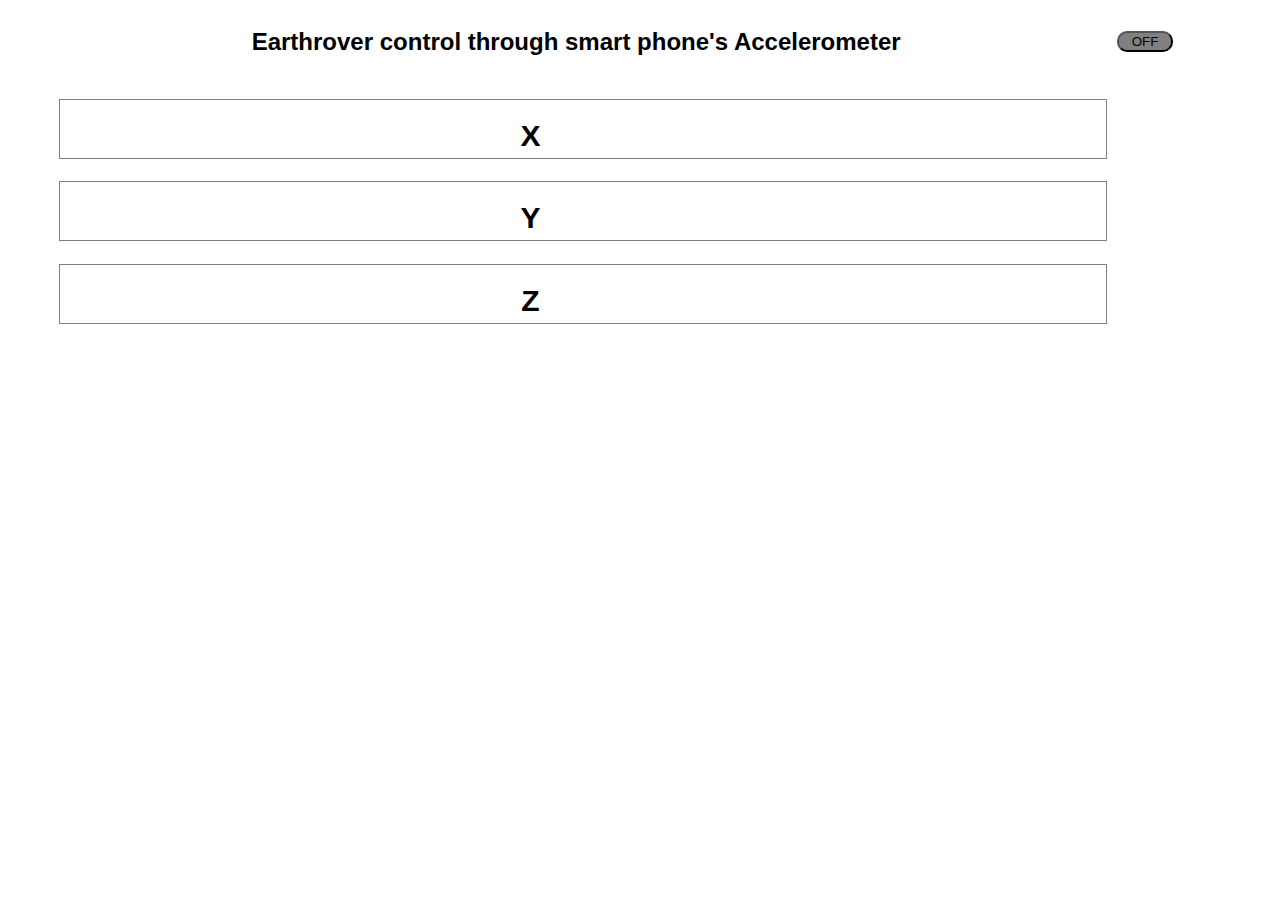
<file: earthrover/accelerometer/index.html>
<!DOCTYPE html>
<html xmlns="http://www.w3.org/1999/xhtml">
<head>
<title>Accelerometer Control</title>

<style>
body {
	font-family: helvetica, arial, sans serif;
}
#outer_box{
	float: left;
	border: 0px solid blue;
	width: 90%;
	margin-left: 4%;
}
#acc{
	background-color:gray;
	border-radius:10px;
	float:right;
	width:5%;
	margin:2%;
}

.box_1{
	float: left;
	border: 1px solid grey;
	width: 92%;
	font-size: 50px;color: blue;
	margin-top: 2%;
}
.box_1 b{
	margin-right: 15%;
	margin-left: 5%;
	font-size: 30px;color: black;
}
</style>
<script src="/earthrover/control_panel/js/jquery.min.js"></script>
<script src="acc.js"></script>

</head>

<body>
	
<div id='outer_box' align='center'>
    <input id='acc' type='submit' onclick=acc_toggle(); value='OFF'/>
	
	<h2>Earthrover control through smart phone's Accelerometer</h2>
	
	<div class='box_1'>
		<b>X</b><span id="accelerationX"></span>
	</div>
	
	<div class='box_1'>
		<b>Y</b><span id="accelerationY"></span>
	</div>
	
	<div class='box_1'>
		<b>Z</b><span id="accelerationZ"></span>
	</div>

</div>

</body>
</html>
</file>
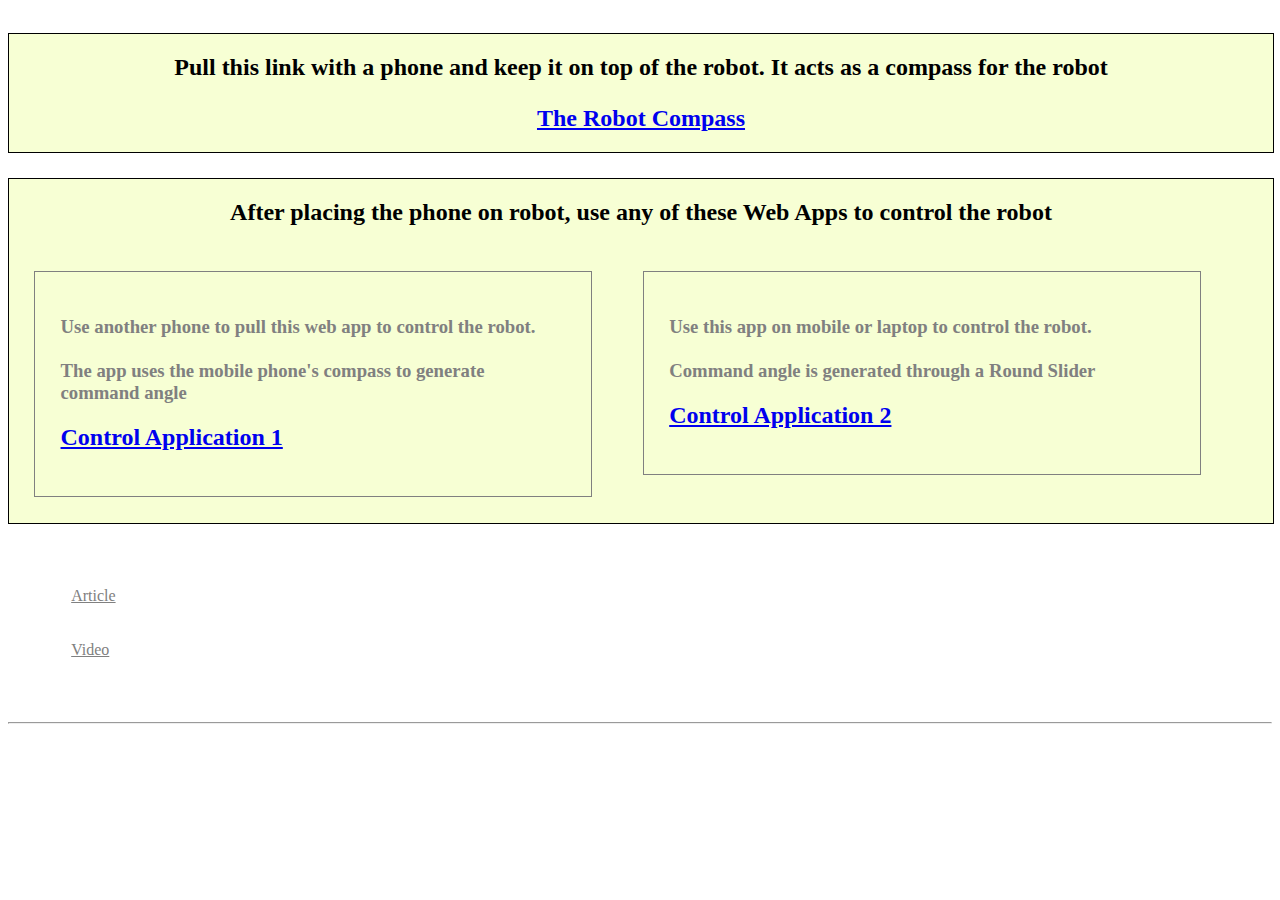
<file: earthrover/compass/index.html>
<!DOCTYPE html>
<html lang="en"> 


<head>
    <title>Compass Robot</title>
    
    <style>
        p{
            color:grey;
        }
        .div_1{
            border:1px solid black;
            margin-top:2%;
            width:100%; 
            float:left;
            background-color:#f7ffd4;
        }
        .div_2{
            border:1px solid grey;
            width:40%; 
            float:left;
            margin:2%;
            padding:2%;
        }
        .div_2 h3{
            color:grey;
        }
        .div_3{
            border:0px solid grey;
            width:90%; 
            float:left;
            margin:4%;
            padding:1%;
        }
        .div_3 a{
            color:grey;
        }
    </style>
</head>

<body>

 
<div align='center' class='div_1'>
    
    <h2>Pull this link with a phone and keep it on top of the robot. It acts as a compass for the robot</p>
    <h2><a href='robot_compass/robot_compass.html'>The Robot Compass</a></h2>

</div>
 
<div class='div_1'>
    
    <h2 align='center'>After placing the phone on robot, use any of these Web Apps to control the robot</h2>
    <div class='div_2'>
        <h3>Use another phone to pull this web app to control the robot.<br><br>
        The app uses the mobile phone's compass to generate command angle</h3>
        
        <h2><a href='control1/control1.html'>Control Application 1</a></h2>
    </div>
    
    <div class='div_2'>
        <h3>Use this app on mobile or laptop to control the robot. <br><br> 
        Command angle is generated through a Round Slider</h3>
        <h2><a href='control2/control2.html'>Control Application 2</a></h2>
        
    </div>
    
</div>

<div class='div_3'>
    
    <a href='https://helloworld.co.in/article/compass-robot-javascript-mobile-sensor-control' target='_blank'>Article</a><br><br><br>
    <a href='https://youtu.be/5xji2-BC8GU' target='_blank'>Video</a>

</div>

<hr>




</body>


</html>
</file>
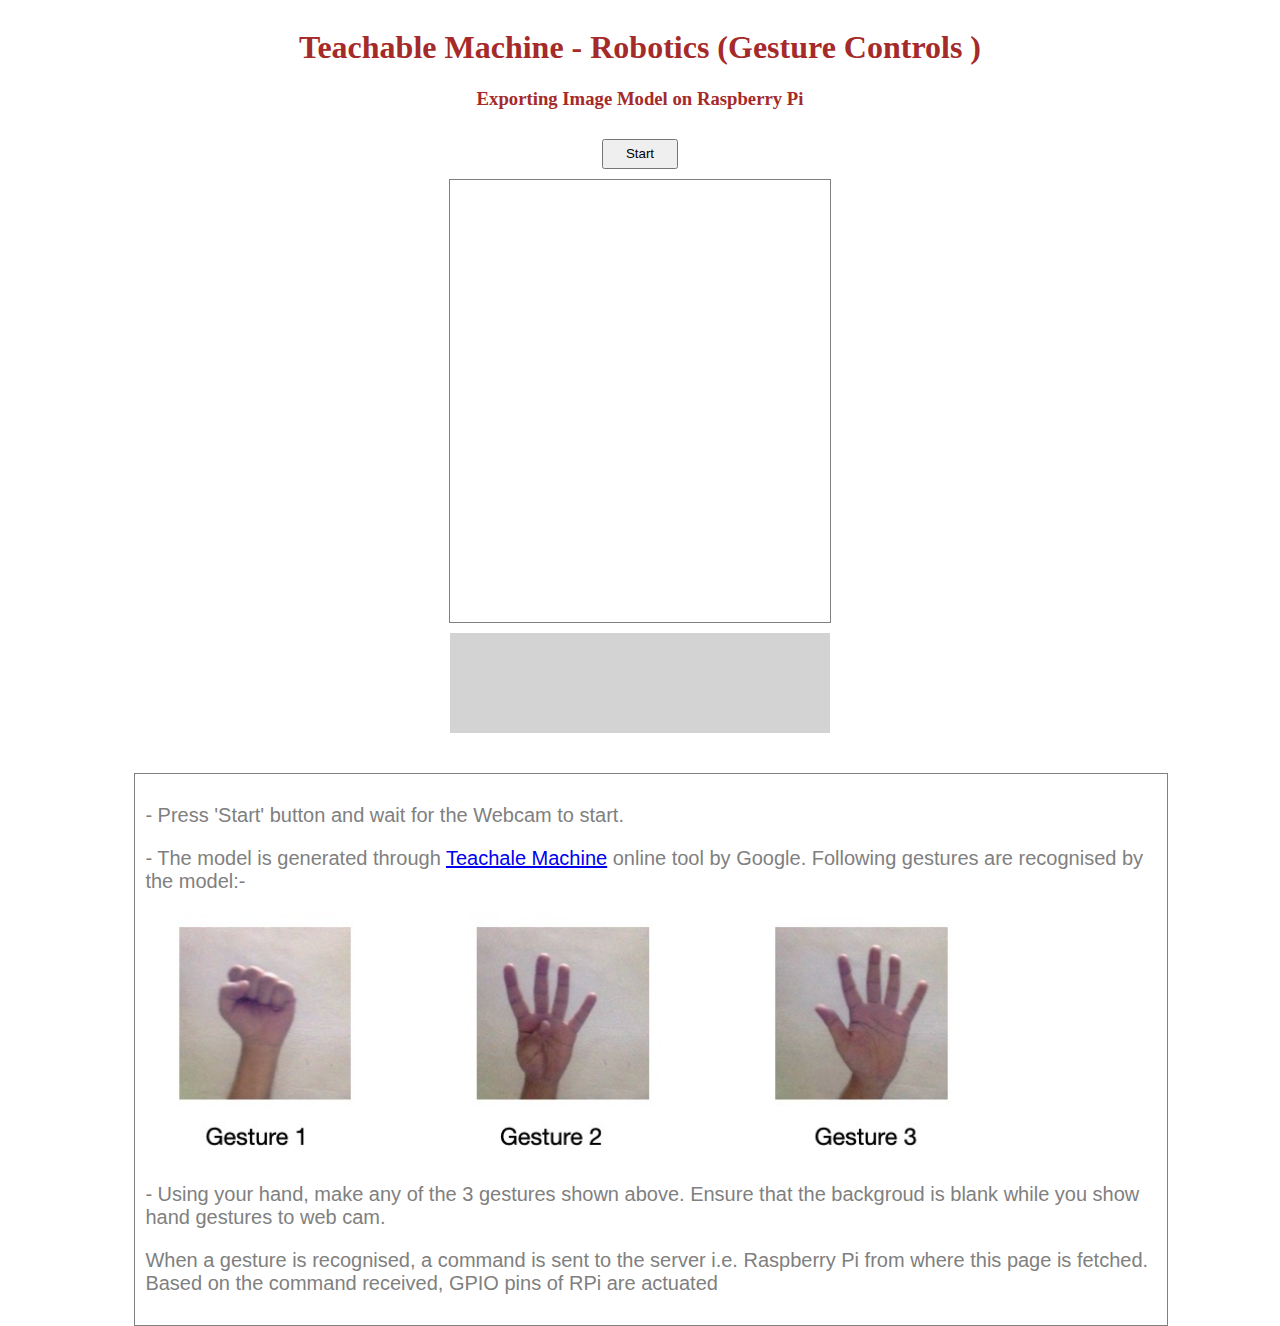
<file: earthrover/tm/index.html>
<html>
<head>
<title>Teachable Machine Model</title>
<style>
#div_instructions{
    width:80%; 
    float:left;
    margin-left:10%;margin-top:30px;padding:10px; 
    border:1px solid gray; 
    font-family:arial; 
    font-size:20px; 
    color:grey
}
</style>
</head>
<body>
<div style='width:100%; float:left; border:0px solid red'>
    <h1 align='center' style='color:brown'>Teachable Machine - Robotics (Gesture Controls )</h1>
    <h3 align='center' style='color:brown'>Exporting Image Model on Raspberry Pi</h3>
</div>

<div align='center' style='width:20%; float:left;'>
    <h1 style='background-color:green;color:white;'><span id='msg1'></span></h1> 
    <h1 style='background-color:black;color:white;'><span id='msg2'></span></h1> 
</div>

<div align='center' style='width:60%; float:left; border:0px solid blue'>
    <button style='width:10%;height:30px;margin:10px' type="button" onclick="init()">Start</button>
    <div align='center' id="webcam-container" style='border:1px solid grey; height:50%;width:50%'></div>
    <div id="label-container" style='background-color:lightgrey; width:50%;height:100px;margin:10px;font-size:20px;'></div>
    
</div>

<div id='div_instructions'>
    <p>- Press 'Start' button and wait for the Webcam to start.</p>
    <p>- The model is generated through <a href='https://teachablemachine.withgoogle.com/train/image' target='_blank'>Teachale Machine</a> online tool by Google. Following gestures are recognised by the model:-</p>
    <p><img src='/earthrover/control_panel/css/images/gestures.jpg' height='250px'></p>
    <p>- Using your hand, make any of the 3 gestures shown above. Ensure that the backgroud is blank while you show hand gestures to web cam.</p>
    <p> When a gesture is recognised, a command is sent to the server i.e. Raspberry Pi from where this page is fetched. Based on the command received, GPIO pins of RPi are actuated</p>
    
</div>
    
<!--
<script src="https://cdn.jsdelivr.net/npm/@tensorflow/tfjs@1.3.1/dist/tf.min.js"></script>
<script src="https://cdn.jsdelivr.net/npm/@teachablemachine/image@0.8/dist/teachablemachine-image.min.js"></script>
-->

<script src="js/tf.min.js"></script>
<script src="js/teachablemachine-image.min.js"></script>

<script src="/earthrover/control_panel/js/jquery.min.js"></script>
<script type="text/javascript">
    // More API functions here:
    // https://github.com/googlecreativelab/teachablemachine-community/tree/master/libraries/image

    var delay = 200;
    
    var prob = 0.9;
    
    // the link to your model provided by Teachable Machine export panel
    const URL = "/earthrover/tm/";

    let model, webcam, labelContainer, maxPredictions;

    // Load the image model and setup the webcam
    async function init() {
        const modelURL = URL + "model.json";
        const metadataURL = URL + "metadata.json";

        // load the model and metadata
        // Refer to tmImage.loadFromFiles() in the API to support files from a file picker
        // or files from your local hard drive
        // Note: the pose library adds "tmImage" object to your window (window.tmImage)
        model = await tmImage.load(modelURL, metadataURL);
        maxPredictions = model.getTotalClasses();

        // Convenience function to setup a webcam
        const flip = true; // whether to flip the webcam
        webcam = new tmImage.Webcam(350, 350, flip); // width, height, flip
        await webcam.setup(); // request access to the webcam
        await webcam.play();
        window.requestAnimationFrame(loop);

        // append elements to the DOM
        document.getElementById("webcam-container").appendChild(webcam.canvas);
        labelContainer = document.getElementById("label-container");
        for (let i = 0; i < maxPredictions; i++) { // and class labels
            labelContainer.appendChild(document.createElement("div"));
        }
    }

    async function loop() {
        webcam.update(); // update the webcam frame
        await predict();
        window.requestAnimationFrame(loop);
    }

    // run the webcam image through the image model
    async function predict() {
        // predict can take in an image, video or canvas html element
        const prediction = await model.predict(webcam.canvas);
        for (let i = 0; i < maxPredictions; i++) {
            const classPrediction = prediction[i].className + ":    " + prediction[i].probability.toFixed(4);
            
            if(prediction[i].probability>prob)
                labelContainer.childNodes[i].innerHTML = "<b style='color:green'>" + classPrediction + "</b>";
            else
                labelContainer.childNodes[i].innerHTML = "<b style='color:blue'>" + classPrediction + "</b>";
            
            
            
            if(prediction[i].className=="none" && prediction[i].probability>prob){
                cmd_to_robot="stop"
                
                sleep(delay);
                send_data("");
                
                console.log(classPrediction);
                display_msg("", cmd_to_robot);
                
            }

            if(prediction[i].className=="Gesture-1" && prediction[i].probability>prob){
                cmd_to_robot="light_on"
                
                sleep(delay);
                send_data(cmd_to_robot);
                
                console.log(classPrediction);
                display_msg(prediction[i].className, cmd_to_robot);
            }
            
            if(prediction[i].className=="Gesture-2" && prediction[i].probability>prob){
                cmd_to_robot="forward"
                
                sleep(delay);
                send_data(cmd_to_robot);
                
                console.log(classPrediction);
                display_msg(prediction[i].className, cmd_to_robot);
            }
            
            if(prediction[i].className=="Gesture-3" && prediction[i].probability>prob){
                cmd_to_robot="backward"
                
                sleep(delay);
                send_data(cmd_to_robot);
                
                console.log(classPrediction);
                display_msg(prediction[i].className, cmd_to_robot);
            }
        }
    }

    function send_data(msg){
        console.log(msg);
        $.post("ajax_action.php",
        {
        message: msg
        }
        );
   
    }

    function sleep(milliseconds) {
        var start = new Date().getTime();
        for (var i = 0; i < 1e7; i++) {
            if ((new Date().getTime() - start) > milliseconds){
                break;
            }
        }
    }
    
    function display_msg(class_name,cmd){
        document.getElementById("msg1").innerHTML = class_name;
        document.getElementById("msg2").innerHTML = cmd;
    }
    
</script>
</body>
</html>
</file>
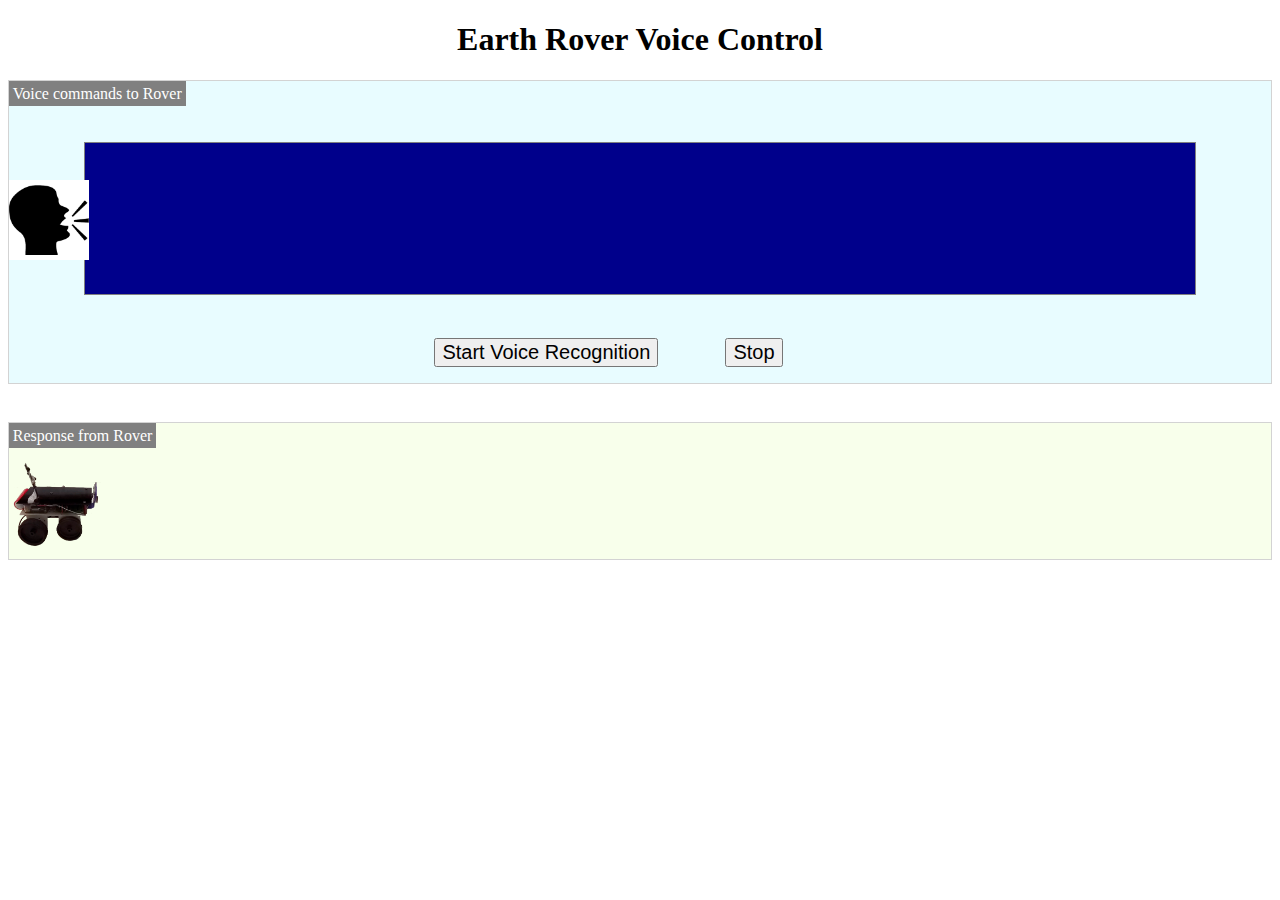
<file: earthrover/voice_control/index.html>
<!--
Project: Earthrover
Created by: Jitesh Saini
-->

<!DOCTYPE html>
    <head>
        <meta charset="utf-8">
        <meta http-equiv="X-UA-Compatible" content="IE=edge">
        <title>Voice Control</title>
        <meta name="description" content="">
        <meta name="viewport" content="width=device-width, initial-scale=1">
        
        <style type="text/css">
            #text{
                height:100px;border:1px solid grey;
                width:84%;
                background-color:darkblue;
                padding:2%;
                margin: 2%;
                font-size: 70px;
            }
            #command_block{
                border:1px solid lightgrey;
                background-color: #e8fcff;
                padding: 0%;
            }
            #command_block button{ font-size: 20px; margin-right: 5%; }

            #response_block{
                border:1px solid lightgrey;
                background-color: #f8ffeb;
                margin-top: 3%;
            }
            #response{
                color:green;
                margin-left: 5%;
                font-size: 40px;
            }
            .label{
                float:left; 
                background-color: grey;
                color:white;
                padding:0.3%;
            }
        </style>
    </head>
    <body>
        <h1 align='center'>Earth Rover Voice Control</h1>
        <h2 class="no-browser-support">Your Browser Doesn't Support the Web Speech API</h2>

        <div id='command_block' align='center'>
            <txt class='label'>Voice commands to Rover</txt>
            <br><br>

            <div style='float:left;margin-top: 5%;'>
                <img src='images/speak.png' height="80">
            </div>

            <div id='text'>
				<b id="note-textarea" style="color:white"></b>
            </div>

            <br>                
            <button id="start-record-btn" title="Start Recording">
                Start Voice Recognition
            </button>

            <button id="stop-record-btn" title="Pause Recording">
                Stop
            </button>

            <p style="color:grey" id="recording-instructions"></p>
        </div>

        <div id='response_block'>
            <txt class='label'>Response from Rover</txt>
            <br><br>
            <img src='images/rover.png' height="90">
            
            <b id="response"></b>
           
        </div>
        
        <script src="/earthrover/control_panel/js/jquery.min.js"></script>
        <script src="script.js"></script>
    </body>
</html>
</file>
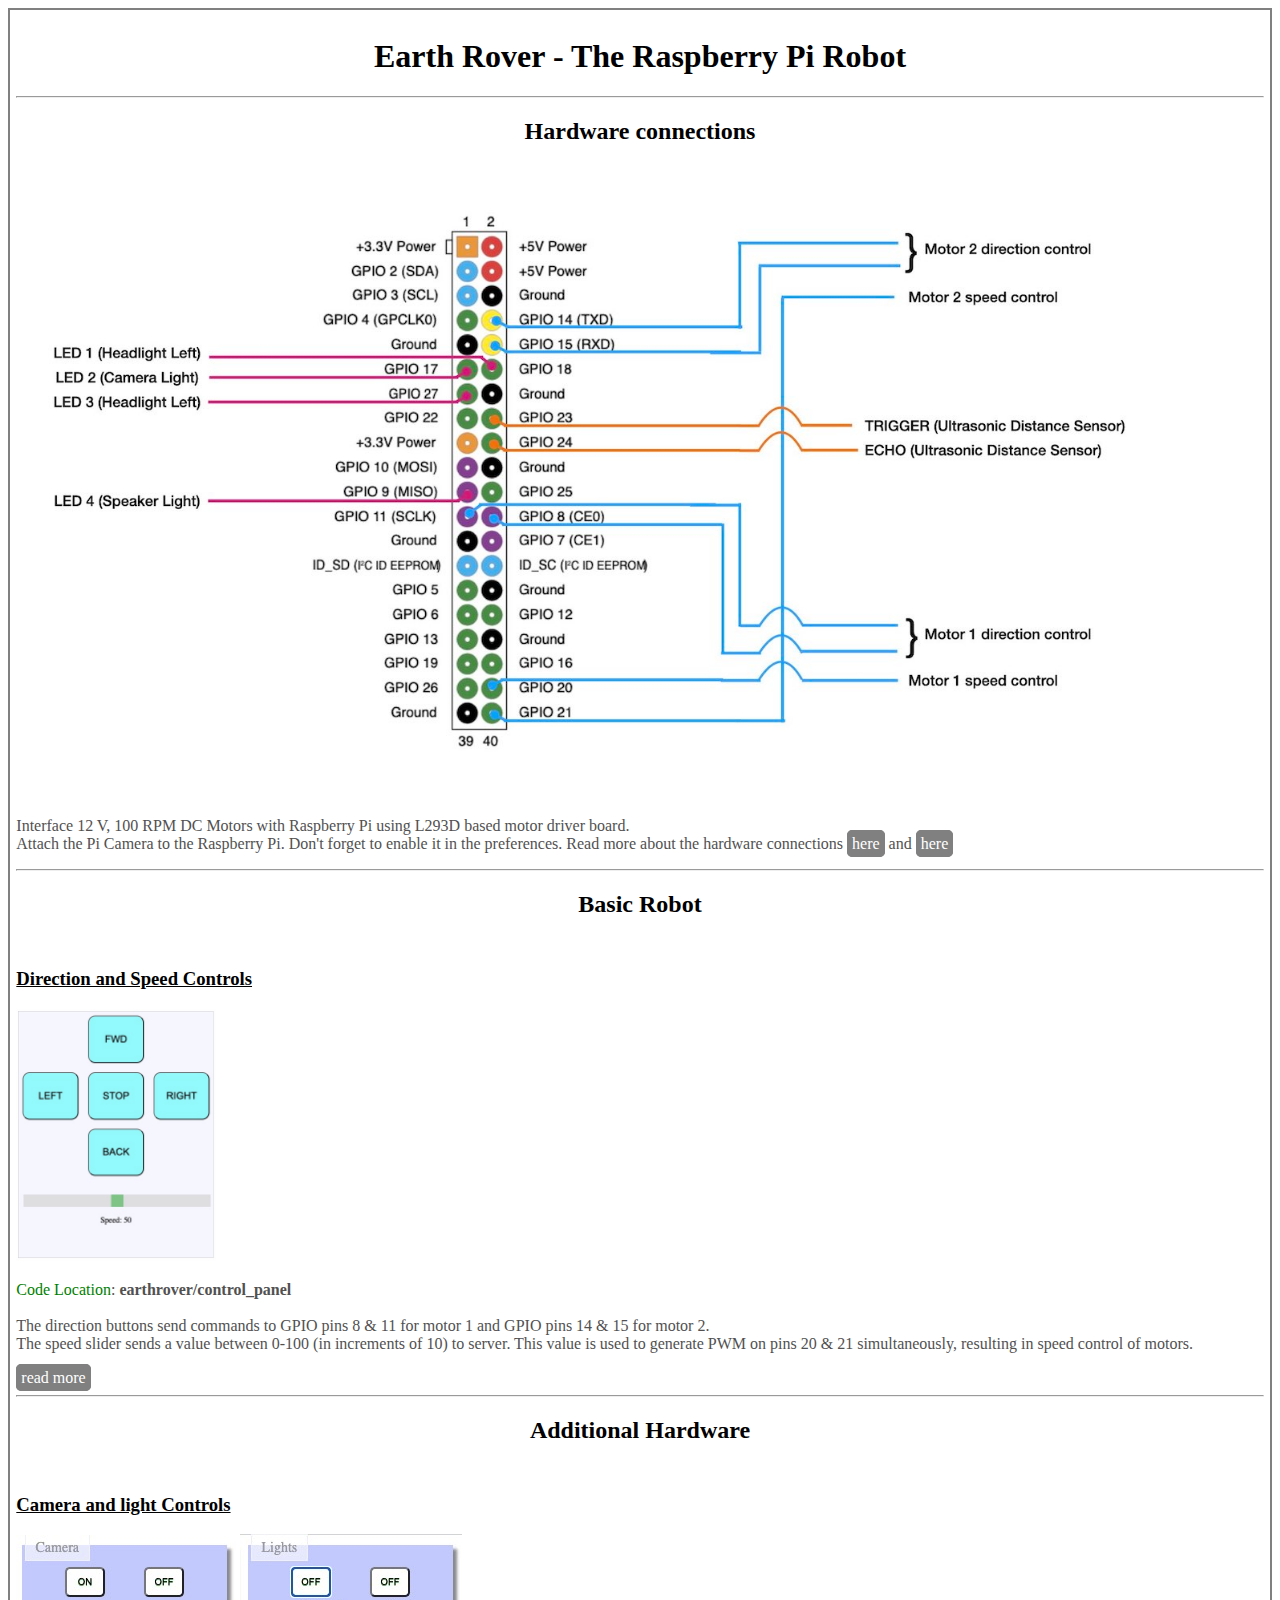
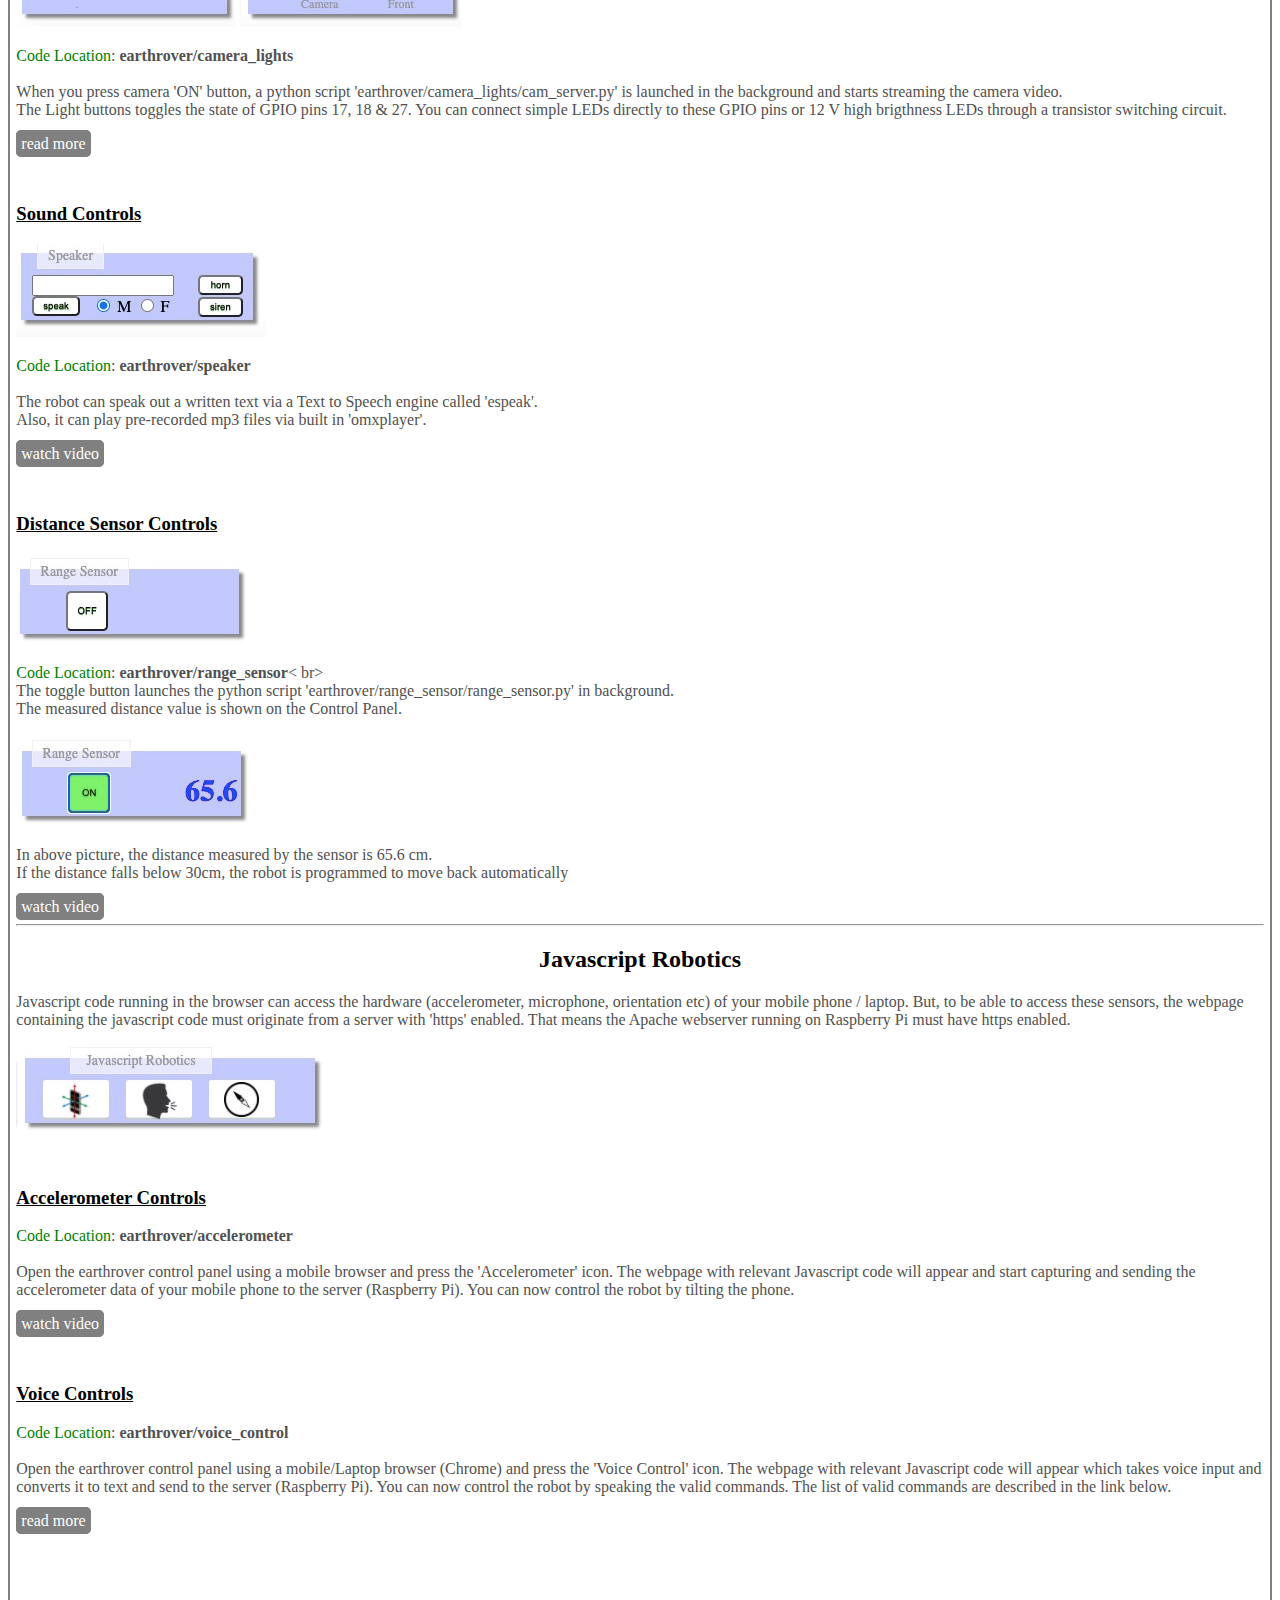
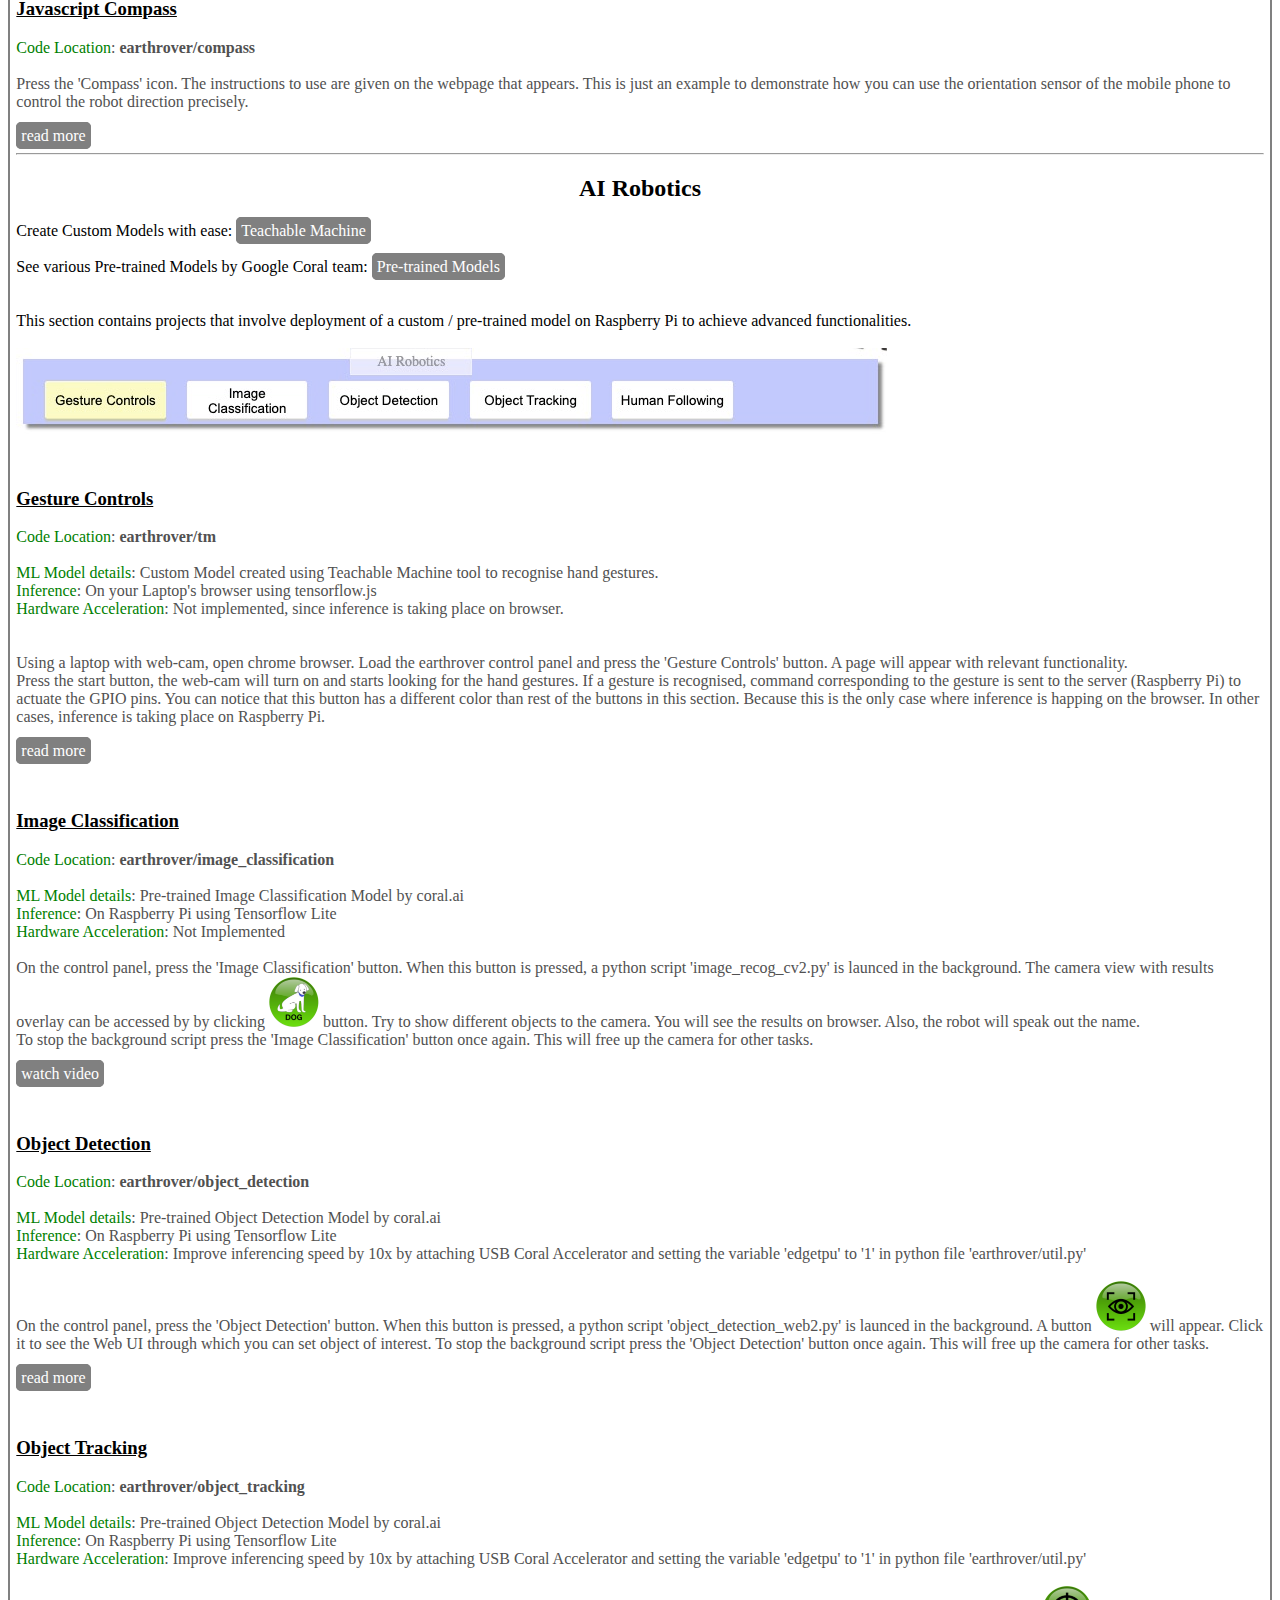
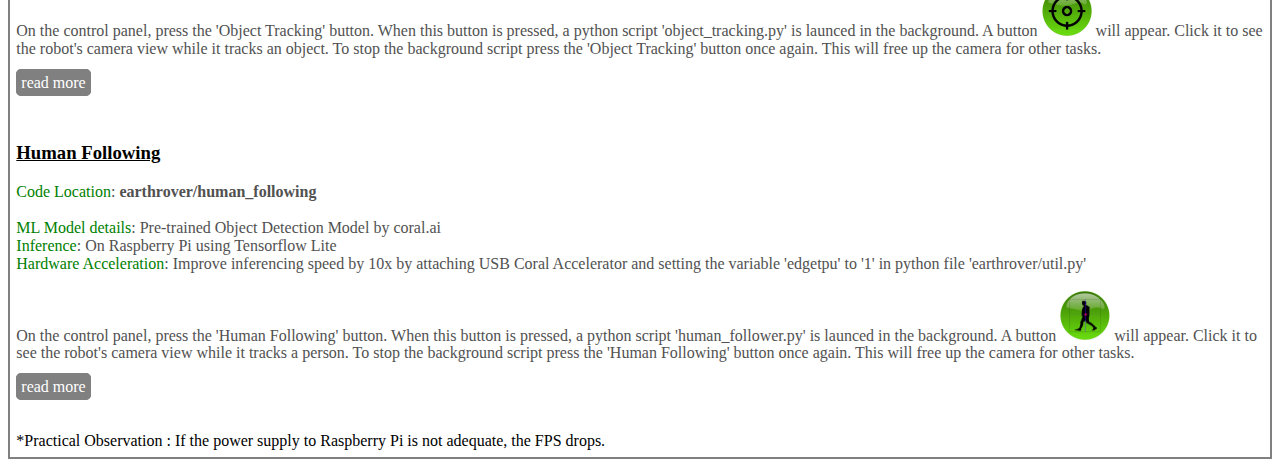
<file: earthrover/control_panel/readme/index.html>
<!DOCTYPE html>
<html lang="en"> 

<head>
<title>Read me</title>
    
<style>
    #outer_box{
        border:2px solid grey;
        mrgin:1%;
        padding:0.5%;
    }
    
    body{
        font-family:verdana;
        font-size:16px;
    }
    p{
        color:#515151;
    }
    txt{
        color:green;
        //font-weight: 500;
    }
    h3{
        text-decoration: underline;
        margin-top:50px;
    }
    a{
        border:1px solid grey;
        border-radius:5px;
        text-decoration:none;
        background-color:grey;
        color:white;
        padding:4px;
    }
</style>
    
</head>



<body>

<div id='outer_box'>
<h1 align='center'>Earth Rover - The Raspberry Pi Robot</h1>

<hr>

<h2 align='center'>Hardware connections</h2>

<img src='img/ckt.jpeg' width='90%'>

<p>
Interface 12 V, 100 RPM DC Motors with Raspberry Pi using L293D based motor driver board. <br>
Attach the Pi Camera to the Raspberry Pi. Don't forget to enable it in the preferences.
Read more about the hardware connections <a href='https://helloworld.co.in/article/basic-robotics-make-robot-raspberry-pi-web-controls' target='_blank'>here</a> 
and <a href='https://helloworld.co.in/article/camera-robot-using-raspberry-pi-web-controlled-surveillance-robot' target='_blank'>here</a>
</p>

<hr>

<!-- ===================== Basic Robot ===================== -->
    
<h2 align='center'>Basic Robot</h2>

<h3>Direction and Speed Controls</h3>
<img src='img/dir.jpg' width='200px'>
<p>
<txt>Code Location</txt>: <b>earthrover/control_panel</b>
<br><br>
The direction buttons send commands to GPIO pins 8 & 11 for motor 1 and GPIO pins 14 & 15 for motor 2. <br>
The speed slider sends a value between 0-100 (in increments of 10) to server. This value is used to generate PWM on pins 20 & 21 simultaneously, resulting in speed control of motors.
</p>

<a href='https://helloworld.co.in/article/basic-robotics-make-robot-raspberry-pi-web-controls' target='_blank'>read more</a>
<br>

<hr>

<!-- ===================== Additional Hardware ===================== -->

<h2 align='center'>Additional Hardware</h2>

<h3>Camera and light Controls</h3>
<img src='img/camera.jpg'>
<img src='img/lights.jpg'>
<p>
<txt>Code Location</txt>: <b>earthrover/camera_lights</b>
<br><br>
When you press camera 'ON' button, a python script 'earthrover/camera_lights/cam_server.py' is launched in the background and starts streaming the camera video.<br>
The Light buttons toggles the state of GPIO pins 17, 18 & 27. You can connect simple LEDs directly to these GPIO pins or 12 V high brigthness LEDs through a transistor switching circuit.
</p>
<a href='https://helloworld.co.in/article/camera-robot-using-raspberry-pi-web-controlled-surveillance-robot' target='_blank'>read more</a>
<br>


<h3>Sound Controls</h3>
<img src='img/speaker.jpg'>
<p>
<txt>Code Location</txt>: <b>earthrover/speaker</b>
<br><br>
The robot can speak out a written text via a Text to Speech engine called 'espeak'. <br>
Also, it can play pre-recorded mp3 files via built in 'omxplayer'. 
</p>
<a href='https://youtu.be/sUkQxLoDAOk' target='_blank'>watch video</a>
<br>

<h3>Distance Sensor Controls</h3>
<img src='img/range1.jpg'>

<p>
<txt>Code Location</txt>: <b>earthrover/range_sensor</b><
br><br>
The toggle button launches the python script 'earthrover/range_sensor/range_sensor.py' in background.<br>
The measured distance value is shown on the Control Panel.
</p>
<img src='img/range2.jpg'>
<p>
In above picture, the distance measured by the sensor is 65.6 cm.<br>
If the distance falls below 30cm, the robot is programmed to move back automatically<br>
</p>
<a href='https://youtu.be/Rh5vZQqYKRU' target='_blank'>watch video</a>
<br>

<hr>

<!-- ===================== Javascript Robotics=========================== -->
    
<h2 align='center'>Javascript Robotics</h2>

<p>
Javascript code running in the browser can access the hardware (accelerometer, microphone, orientation etc) of your mobile phone / laptop. 
But, to be able to access these sensors, the webpage containing the javascript code must originate from a server with 'https' enabled. That means the Apache webserver running on Raspberry Pi must have https enabled.
</p>

<img src='img/javascript.jpg'>

<br>

<h3>Accelerometer Controls</h3>

<p>
<txt>Code Location</txt>: <b>earthrover/accelerometer</b>
<br><br>
Open the earthrover control panel using a mobile browser and press the 'Accelerometer' icon. The webpage with relevant Javascript code will appear and start capturing and sending the accelerometer data of your mobile phone to the server (Raspberry Pi).
You can now control the robot by tilting the phone.
</p>
<a href='https://youtu.be/rF4B4HmekG0' target='_blank'>watch video</a>
<br>

<h3>Voice Controls</h3>

<p>
<txt>Code Location</txt>: <b>earthrover/voice_control</b>
<br><br>
Open the earthrover control panel using a mobile/Laptop browser (Chrome) and press the 'Voice Control' icon. The webpage with relevant Javascript code will appear which takes voice input and converts
it to text and send to the server (Raspberry Pi).
You can now control the robot by speaking the valid commands. The list of valid commands are described in the link below.
</p>
<a href='https://helloworld.co.in/article/voice-controlled-robot-using-raspberry-pi-speech-recognition-javascript-api' target='_blank'>read more</a>
<br>


<br>

<h3>Javascript Compass</h3>
<p>
<txt>Code Location</txt>: <b>earthrover/compass</b>
<br><br>
Press the 'Compass' icon. The instructions to use are given on the webpage that appears.
This is just an example to demonstrate how you can use the orientation sensor of the mobile phone to control the robot direction precisely. 

</p>
<a href='https://helloworld.co.in/article/compass-robot-javascript-mobile-sensor-control' target='_blank'>read more</a>


<br>



<hr>

<!-- =====================  AI Robotics=====================  -->

<h2 align='center'>AI Robotics</h2>
Create Custom Models with ease: <a href='https://coral.ai/models/' target='_blank'>Teachable Machine</a><br><br>
See various Pre-trained Models by Google Coral team: <a href='https://coral.ai/models/' target='_blank'>Pre-trained Models</a><br>
<br><br>

This section contains projects that involve deployment of a custom / pre-trained model on Raspberry Pi to achieve advanced functionalities.
<br><br>
<img src='img/ai.jpg'>
<br>

<h3>Gesture Controls</h3>
<p>
<txt>Code Location</txt>: <b>earthrover/tm</b><br><br>
<txt>ML Model details</txt>: Custom Model created using Teachable Machine tool to recognise hand gestures.<br>
<txt>Inference</txt>: On your Laptop's browser using tensorflow.js<br>
<txt>Hardware Acceleration</txt>: Not implemented, since inference is taking place on browser.<br>
<br><br>
Using a laptop with web-cam, open chrome browser. Load the earthrover control panel and press the 'Gesture Controls' button. A page will appear with relevant functionality.<br>
Press the start button, the web-cam will turn on and starts looking for the hand gestures. If a gesture is recognised, command corresponding to the gesture is sent to the server (Raspberry Pi) to actuate the GPIO pins. 

You can notice that this button has a different color than rest of the buttons in this section. Because this is the only case where inference is happing on the browser. In other cases, inference is taking place on Raspberry Pi. 
</p>
<a href='https://helloworld.co.in/article/teachable-machine-gesture-controlled-robot-using-machine-learning-model' target='_blank'>read more</a>

<br>

<h3>Image Classification</h3>

<p>
<txt>Code Location</txt>: <b>earthrover/image_classification</b><br><br>
<txt>ML Model details</txt>: Pre-trained Image Classification Model by coral.ai<br>
<txt>Inference</txt>: On Raspberry Pi using Tensorflow Lite<br>
<txt>Hardware Acceleration</txt>: Not Implemented
<br><br>
On the control panel, press the 'Image Classification' button. When this button is pressed, a python script 'image_recog_cv2.py' is launced in the background. 
The camera view with results overlay can be accessed by by clicking <img src='/earthrover/control_panel/css/images/img_classification.png' width='50px'> button.
Try to show different objects to the camera. You will see the results on browser. Also, the robot will speak out the name.<br>
To stop the background script press the 'Image Classification' button once again. This will free up the camera for other tasks.
</p>
<a href='https://youtu.be/w5wBfVA_j0c' target='_blank'>watch video</a>

<br>

<h3>Object Detection</h3>

<p>
<txt>Code Location</txt>: <b>earthrover/object_detection</b><br><br>
<txt>ML Model details</txt>: Pre-trained Object Detection Model by coral.ai<br>
<txt>Inference</txt>: On Raspberry Pi using Tensorflow Lite<br>
<txt>Hardware Acceleration</txt>: Improve inferencing speed by 10x by attaching USB Coral Accelerator and setting the variable 'edgetpu' to '1' in python file 'earthrover/util.py'
<br><br>
On the control panel, press the 'Object Detection' button. When this button is pressed, a python script 'object_detection_web2.py' is launced in the background. 
A button <img src='/earthrover/control_panel/css/images/obj_detection.png' width='50px'> will appear. Click it to see the Web UI through which you can set object of interest.
To stop the background script press the 'Object Detection' button once again. This will free up the camera for other tasks.
</p>
<a href='https://helloworld.co.in/article/ai-robot-object-detection-tensorflow-lite-raspberry-pi-live-stream-results-browser' target='_blank'>read more</a>

<br>

<h3>Object Tracking</h3>

<p>
<txt>Code Location</txt>: <b>earthrover/object_tracking</b><br><br>
<txt>ML Model details</txt>: Pre-trained Object Detection Model by coral.ai<br>
<txt>Inference</txt>: On Raspberry Pi using Tensorflow Lite<br>
<txt>Hardware Acceleration</txt>: Improve inferencing speed by 10x by attaching USB Coral Accelerator and setting the variable 'edgetpu' to '1' in python file 'earthrover/util.py'
<br><br>
On the control panel, press the 'Object Tracking' button. When this button is pressed, a python script 'object_tracking.py' is launced in the background. 
A button <img src='/earthrover/control_panel/css/images/obj_tracking.png' width='50px'> will appear. Click it to see the robot's camera view while it tracks an object.
To stop the background script press the 'Object Tracking' button once again. This will free up the camera for other tasks.
</p>
<a href='https://helloworld.co.in/article/ai-robot-object-tracking-object-following-robot-using-tensorflow-lite' target='_blank'>read more</a>


<h3>Human Following</h3>

<p>
<txt>Code Location</txt>: <b>earthrover/human_following</b><br><br>
<txt>ML Model details</txt>: Pre-trained Object Detection Model by coral.ai<br>
<txt>Inference</txt>: On Raspberry Pi using Tensorflow Lite<br>
<txt>Hardware Acceleration</txt>: Improve inferencing speed by 10x by attaching USB Coral Accelerator and setting the variable 'edgetpu' to '1' in python file 'earthrover/util.py'
<br><br>
On the control panel, press the 'Human Following' button. When this button is pressed, a python script 'human_follower.py' is launced in the background. 
A button <img src='/earthrover/control_panel/css/images/human_follower.png' width='50px'> will appear. Click it to see the robot's camera view while it tracks a person.
To stop the background script press the 'Human Following' button once again. This will free up the camera for other tasks.
</p>
<a href='https://helloworld.co.in/article/ai-robot-human-following-robot-using-tensorflow-lite-raspberry-pi' target='_blank'>read more</a>
<br><br><br>
*Practical Observation : If the power supply to Raspberry Pi is not adequate, the FPS drops.

</div>
    
</body>


</html>
</file>
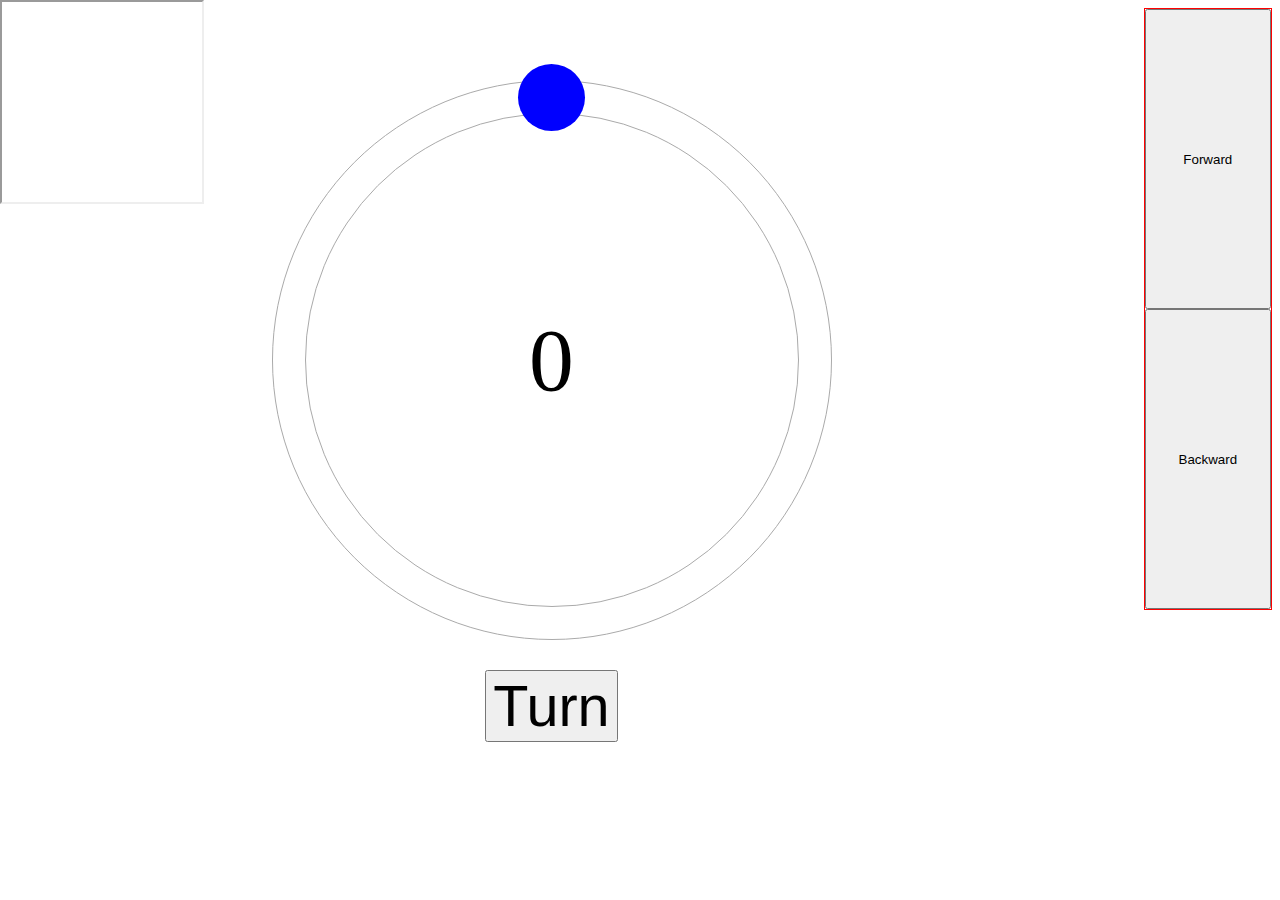
<file: earthrover/compass/control2/control2.html>
﻿<!DOCTYPE html>
<html>
<head>
    <title>RoundSlider - A sample demo</title>
    
    <style>
        #followup_box {
          border: 0px solid green;
          width:200px;
          height:200px;
          top:0px;
          left:0px;
          position: absolute
        }
        #outer_box {
          border: 0px solid red;
          width:86%;
          float:left;
          margin-top:50px;
        }
        #outer_box_2 {
          border: 1px solid red;
          width:10%;
          float:right;
        }
        #outer_box_2 #btn_fwd,#btn_back{
            height:300px;
        }
        #control_box {
          border: 0px solid orange;
          display: inline-block;
          overflow: hidden;
          padding:2%;
          margin:auto;
        }
        
        #control_box span {
            font-size: 5.6em;
        }
        
        #bottom_box {
          border: 0px solid blue;
          margin-top: 5px;
          width:100%;
          float:left;
        }
        #bottom_box button {
            font-size: 3.6em;
        }
        
        .rs-control .rs-handle {
            background-color: blue;
        }
        .rs-control .rs-range-color {
            background-color: yellow;
        }

    </style>
    <script src="/earthrover/control_panel/js/jquery.min.js"></script>
    <script src="/earthrover/control_panel/js/remote.js"></script>  
    <link href="roundslider.min.css" rel="stylesheet" />
    <script src="roundslider.min.js"></script>
     <script type="text/javascript">
        var hh;

        $(document).ready(function () {
            $("#shape").roundSlider({
                svgMode: true,
                startAngle: 90,
                value: 0,
                radius: 280,
                width:32,
                min: 0,
                max: 359,
                step: 1,
                handleSize: "+35",
                change: "traceEvent",
                sliderType: "min-range"
            });
        });

        function traceEvent(e) {
            var obj = $("#shape").data("roundSlider");

            hh = obj.option("value");

            console.log(hh);
        }
        
        function send_data(){
            //alert(hh);
            document.getElementById("submit").style.display = "none"; 
            document.getElementById("gif").style.display = "block"; 
            
                $.post("/earthrover/compass/turn_degrees.php",
                {
                    heading_cmd: hh
                },
                function(data,status){
		    document.getElementById("resp").innerHTML = data;
                    document.getElementById("submit").style.display = "block"; 
                    document.getElementById("gif").style.display = "none"; 
                });
                
                console.log(hh);
            }
        function btn_fwd_back(id)
	{
	    //alert(id);
	    console.log(id);
	    button_caption=document.getElementById(id).value;
	   // alert(button_caption);
	    if(id=='btn_fwd'){
		if(button_caption=="Forward"){
			document.getElementById(id).value="Stop";
			document.getElementById(id).style.backgroundColor="#66ff66";
			//alert("hi");
			button_direction('f')
			
		}
		if(button_caption=="Stop"){
			document.getElementById(id).value="Forward";
			document.getElementById(id).style.backgroundColor="lightgray";
			
			button_direction('s')
		}
	    }
	    else{
		//alert("hi");
		
		if(button_caption=="Backward"){
			document.getElementById(id).value="Stop";
			document.getElementById(id).style.backgroundColor="#66ff66";
			//alert("hi");
			button_direction('b')
			
		}
		if(button_caption=="Stop"){
			document.getElementById(id).value="Backward";
			document.getElementById(id).style.backgroundColor="lightgray";
			
			button_direction('s')
		}
	    }
	    
			
	}
    </script>

</head>

<body>

    <div id="outer_box" align='center'>
    
        <div id="followup_box">
            <iframe src='followup/followup.html' height='100%' width='100%'></iframe>
        </div>
        
        <div id="control_box">
            <div id="shape"></div>
            
        </div>
    
        <div id="bottom_box">
            <button id='submit' onclick='send_data()'>Turn</button>
            <img id='gif' src='load.gif' height='75px' style='display:none'>
        </div>
    
    </div>

    <div id="outer_box_2">
        <input id='btn_fwd' type='submit' value='Forward' style='width:100%' onclick="btn_fwd_back('btn_fwd')">
        <input id='btn_back' type='submit' value='Backward' style='width:100%' onclick="btn_fwd_back('btn_back')">
    </div>
    
    
    <div style='width:100%;float:left;font-size:15px'>
	<p id='resp'></p>
    <div>
</body>
</html>
</file>
<file: earthrover/compass/control2/roundslider.min.css>
/*! roundSlider v1.6.1 | (c) 2015-2020, Soundar | MIT license | http://roundsliderui.com/licence.html */
 .rs-ie,.rs-edge,.rs-handle{-ms-touch-action:none;touch-action:none}.rs-control{position:relative;outline:0 none}.rs-container{position:relative}.rs-control *,.rs-control *:before,.rs-control *:after{-webkit-box-sizing:border-box;box-sizing:border-box}.rs-animation .rs-transition{transition:all 0.5s linear 0s}.rs-bar{-webkit-transform-origin:100% 50%;-ms-transform-origin:100% 50%;transform-origin:100% 50%}.rs-control .rs-split .rs-path,.rs-control .rs-overlay1,.rs-control .rs-overlay2{-webkit-transform-origin:50% 100%;-ms-transform-origin:50% 100%;transform-origin:50% 100%}.rs-control .rs-overlay{-webkit-transform-origin:100% 100%;-ms-transform-origin:100% 100%;transform-origin:100% 100%}.rs-rounded .rs-seperator,.rs-split .rs-path{-webkit-background-clip:padding-box;background-clip:padding-box}.rs-disabled{opacity:.35}.rs-inner-container{height:100%;width:100%;position:absolute;top:0;overflow:hidden}.rs-control .rs-quarter div.rs-block{height:200%;width:200%}.rs-control .rs-half.rs-top div.rs-block,.rs-control .rs-half.rs-bottom div.rs-block{height:200%;width:100%}.rs-control .rs-half.rs-left div.rs-block,.rs-control .rs-half.rs-right div.rs-block{height:100%;width:200%}.rs-control .rs-bottom .rs-block{top:auto;bottom:0}.rs-control .rs-right .rs-block{right:0}.rs-block.rs-outer{border-radius:1000px}.rs-block{height:100%;width:100%;display:block;position:absolute;top:0;overflow:hidden;z-index:3}.rs-block .rs-inner{border-radius:1000px;display:block;height:100%;width:100%;position:relative}.rs-overlay{width:50%}.rs-overlay1,.rs-overlay2{width:100%}.rs-overlay,.rs-overlay1,.rs-overlay2{position:absolute;background-color:#fff;z-index:3;top:0;height:50%}.rs-bar{display:block;position:absolute;bottom:0;height:0;z-index:10}.rs-bar.rs-rounded{z-index:5}.rs-bar .rs-seperator{height:0;display:block;float:left}.rs-bar:not(.rs-rounded) .rs-seperator{border-left:none;border-right:none}.rs-bar.rs-start .rs-seperator{border-top:none}.rs-bar.rs-end .rs-seperator{border-bottom:none}.rs-bar.rs-start.rs-rounded .rs-seperator{border-radius:0 0 1000px 1000px}.rs-bar.rs-end.rs-rounded .rs-seperator{border-radius:1000px 1000px 0 0}.rs-full .rs-bar,.rs-half .rs-bar{width:50%}.rs-half.rs-left .rs-bar,.rs-half.rs-right .rs-bar,.rs-quarter .rs-bar{width:100%}.rs-full .rs-bar,.rs-half.rs-left .rs-bar,.rs-half.rs-right .rs-bar{top:50%}.rs-bottom .rs-bar{top:0}.rs-half.rs-right .rs-bar,.rs-quarter.rs-right .rs-bar{right:100%}.rs-handle.rs-move{cursor:move}.rs-readonly .rs-handle.rs-move{cursor:default}.rs-classic-mode .rs-path{display:block;height:100%;width:100%}.rs-split .rs-path{border-radius:1000px 1000px 0 0;overflow:hidden;height:50%;position:absolute;top:0;z-index:2}.rs-control .rs-svg-container{display:block;position:absolute;top:0}.rs-control .rs-bottom .rs-svg-container{top:auto;bottom:0}.rs-control .rs-right .rs-svg-container{right:0}.rs-tooltip{position:absolute;cursor:default;border:1px solid transparent;z-index:10}.rs-full .rs-tooltip{top:50%;left:50%}.rs-bottom .rs-tooltip{top:0}.rs-top .rs-tooltip{bottom:0}.rs-right .rs-tooltip{left:0}.rs-left .rs-tooltip{right:0}.rs-half.rs-top .rs-tooltip,.rs-half.rs-bottom .rs-tooltip{left:50%}.rs-half.rs-left .rs-tooltip,.rs-half.rs-right .rs-tooltip{top:50%}.rs-tooltip .rs-input{outline:0 none;border:none;background:transparent}.rs-tooltip-text{font-family:verdana;font-size:13px;border-radius:7px;text-align:center;color:inherit}.rs-tooltip.rs-edit{padding:5px 8px}.rs-tooltip.rs-hover,.rs-tooltip.rs-edit:hover{border:1px solid #AAA;cursor:pointer}.rs-readonly .rs-tooltip.rs-edit:hover{border-color:transparent;cursor:default}.rs-tooltip.rs-center{margin:0px!important}.rs-half.rs-top .rs-tooltip.rs-center,.rs-half.rs-bottom .rs-tooltip.rs-center{transform:translate(-50%,0)}.rs-half.rs-left .rs-tooltip.rs-center,.rs-half.rs-right .rs-tooltip.rs-center{transform:translate(0,-50%)}.rs-full .rs-tooltip.rs-center{transform:translate(-50%,-50%)}.rs-tooltip.rs-reset{margin:0px!important;top:0px!important;left:0px!important}.rs-handle{border-radius:1000px;outline:0 none;float:left}.rs-handle.rs-handle-square{border-radius:0}.rs-handle-dot{border:1px solid #AAA;padding:6px}.rs-handle-dot:after{display:block;content:"";border:1px solid #AAA;height:100%;width:100%;border-radius:1000px}.rs-seperator{border:1px solid #AAA}.rs-border{border:1px solid #AAA}.rs-path-color{background-color:#FFF}.rs-range-color{background-color:#54BBE0}.rs-bg-color{background-color:#FFF}.rs-handle{background-color:#838383}.rs-handle-dot{background-color:#FFF}.rs-handle-dot:after{background-color:#838383}.rs-path-inherited .rs-path{opacity:.2}.rs-svg-mode .rs-path{stroke:#FFF}.rs-svg-mode .rs-range{stroke:#54BBE0}.rs-svg-mode .rs-border{stroke:#AAA}
</file>
